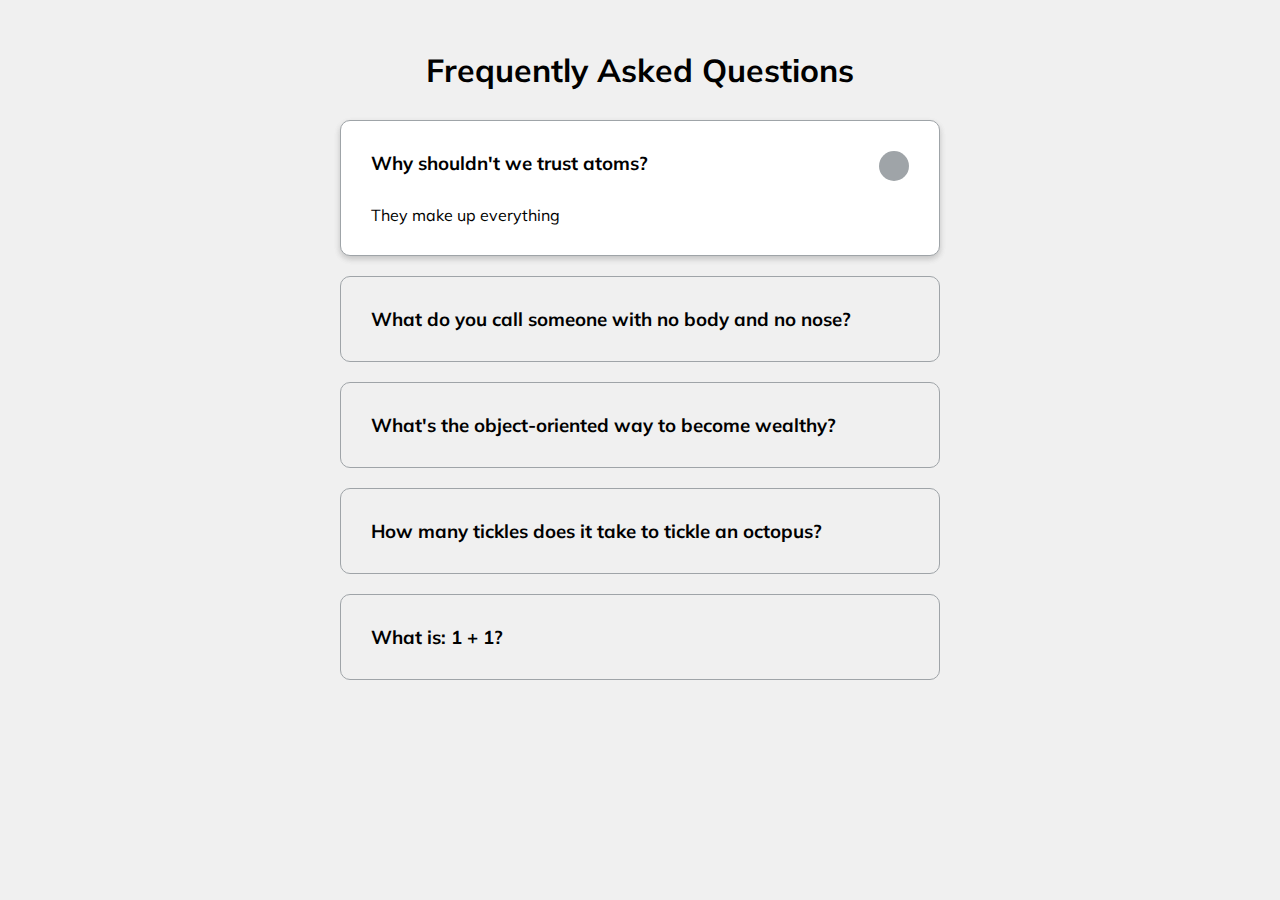
<file: FAQ/index.html>
<!DOCTYPE html>
<html lang="en">
  <head>
    <meta charset="UTF-8" />
    <meta name="viewport" content="width=device-width, initial-scale=1.0" />
    <link rel="stylesheet" href="https://cdnjs.cloudflare.com/ajax/libs/font-awesome/5.14.0/css/all.min.css" integrity="sha512-1PKOgIY59xJ8Co8+NE6FZ+LOAZKjy+KY8iq0G4B3CyeY6wYHN3yt9PW0XpSriVlkMXe40PTKnXrLnZ9+fkDaog==" crossorigin="anonymous" />
    <link rel="stylesheet" href="style.css" />
    <title>Form Wave</title>
  </head>
  <body>

    <h1>Frequently Asked Questions</h1>
    <div class="faq-container">
      <div class="faq active">
        <h3 class="faq-title">
          Why shouldn't we trust atoms?
        </h3>

        <p class="faq-text">
          They make up everything
        </p>

        <button class="faq-toggle">
          <i class="fas fa-chevron-down"></i>
          <i class="fas fa-times"></i>
        </button>
      </div>

      <div class="faq">
        <h3 class="faq-title">
          What do you call someone with no body and no nose?
        </h3>
        <p class="faq-text">
          Nobody knows.
        </p>
        <button class="faq-toggle">
          <i class="fas fa-chevron-down"></i>
          <i class="fas fa-times"></i>
        </button>
      </div>
      
      <div class="faq">
        <h3 class="faq-title">
          What's the object-oriented way to become wealthy?
        </h3>
        <p class="faq-text">
          Inheritance.
        </p>
        <button class="faq-toggle">
          <i class="fas fa-chevron-down"></i>
          <i class="fas fa-times"></i>
        </button>
      </div>
      
      <div class="faq">
        <h3 class="faq-title">
          How many tickles does it take to tickle an octopus?
        </h3>
        <p class="faq-text">
          Ten-tickles!
        </p>
        <button class="faq-toggle">
          <i class="fas fa-chevron-down"></i>
          <i class="fas fa-times"></i>
        </button>
      </div>
      
      <div class="faq">
        <h3 class="faq-title">
          What is: 1 + 1?
        </h3>
        <p class="faq-text">
          Depends on who are you asking.
        </p>
        <button class="faq-toggle">
          <i class="fas fa-chevron-down"></i>
          <i class="fas fa-times"></i>
        </button>
      </div>
    </div>
    

    <script src="script.js"></script>
  </body>
</html>
</file>
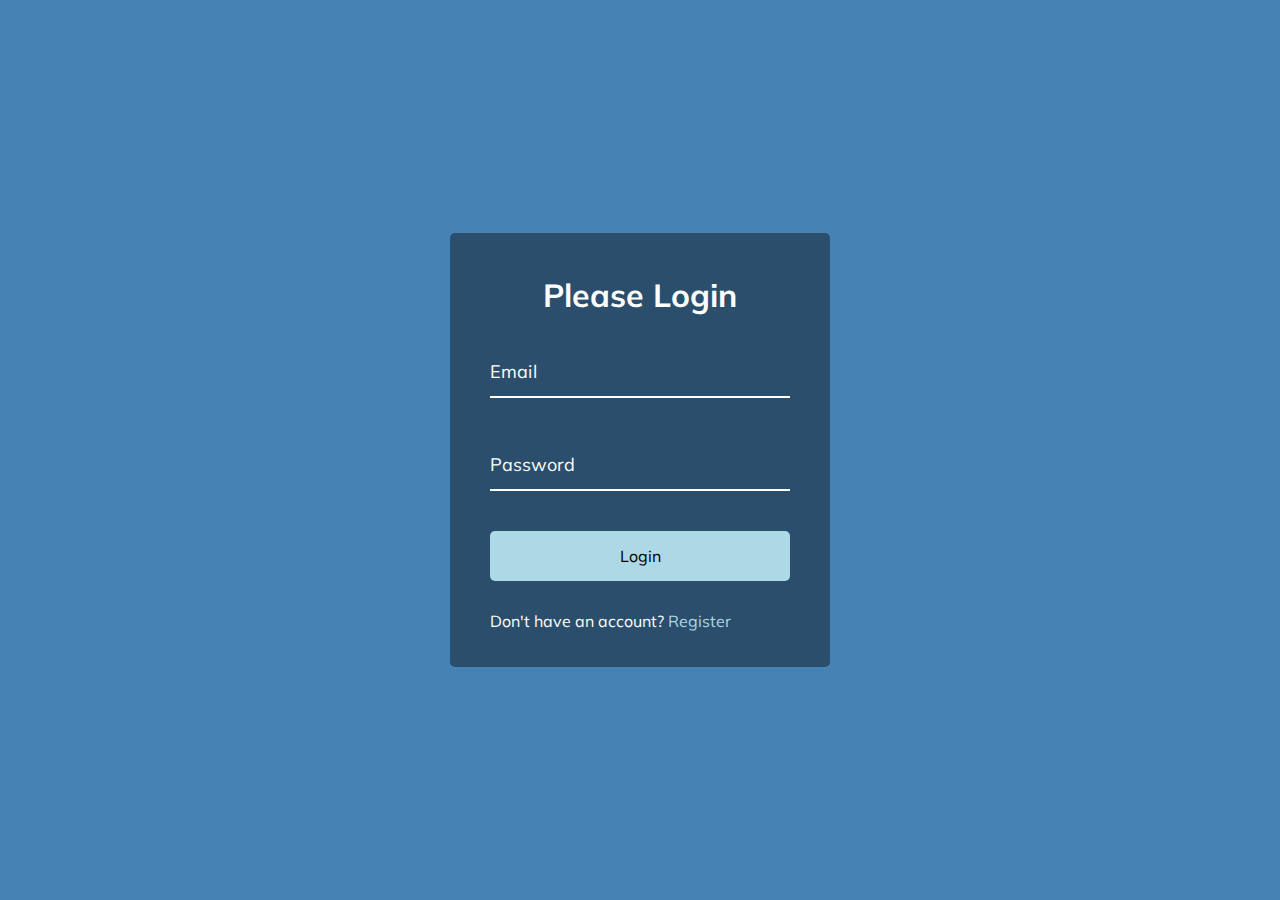
<file: formWave/index.html>
<!DOCTYPE html>
<html lang="en">
  <head>
    <meta charset="UTF-8" />
    <meta name="viewport" content="width=device-width, initial-scale=1.0" />
    <link rel="stylesheet" href="style.css" />
    <title>Form Wave</title>
  </head>
  <body>

    <div class="container">
      <h1>Please Login</h1>
      <form>
        <div class="form-control">
          <input type="text" required>
          <label>Email</label>
          <!-- <label>
            <span style="transition-delay: 0ms">E</span>
              <span style="transition-delay: 50ms">m</span>
              <span style="transition-delay: 100ms">a</span>
              <span style="transition-delay: 150ms">i</span>
              <span style="transition-delay: 200ms">l</span>
        </label> -->
        </div>

        <div class="form-control">
          <input type="password" required>
          <label>Password</label>
        </div>

        <button class="btn">Login</button>

        <p class="text">Don't have an account? <a href="#">Register</a> </p>
      </form>
    </div>
    

    <script src="script.js"></script>
  </body>
</html>
</file>
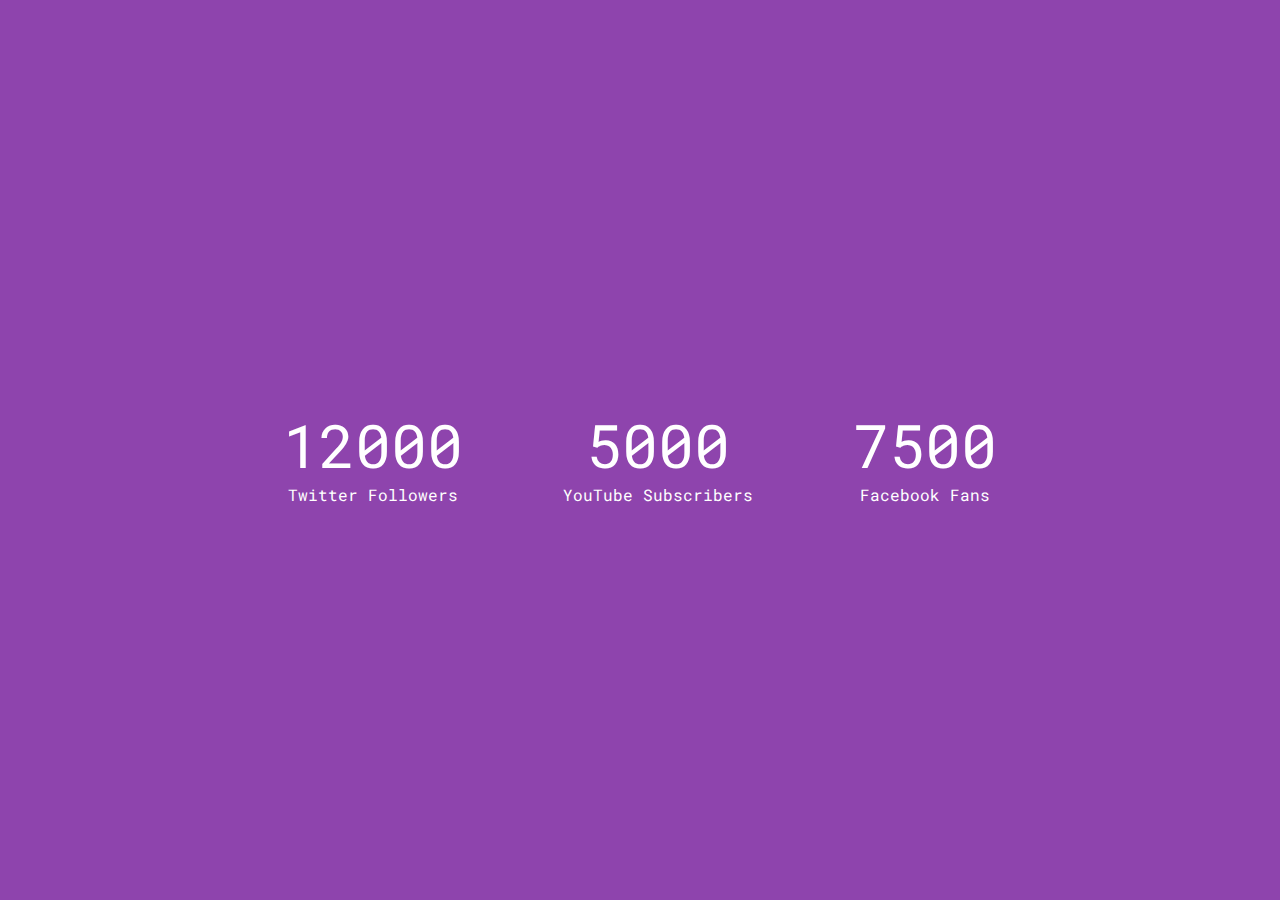
<file: incrementCounter/index.html>
<!DOCTYPE html>
<html lang="en">
  <head>
    <meta charset="UTF-8" />
    <meta name="viewport" content="width=device-width, initial-scale=1.0" />
    <link rel="stylesheet" href="https://cdnjs.cloudflare.com/ajax/libs/font-awesome/5.14.0/css/all.min.css" integrity="sha512-1PKOgIY59xJ8Co8+NE6FZ+LOAZKjy+KY8iq0G4B3CyeY6wYHN3yt9PW0XpSriVlkMXe40PTKnXrLnZ9+fkDaog==" crossorigin="anonymous" />
    <link rel="stylesheet" href="style.css" />
    <title>Increment Counter</title>
  </head>
  <body>
   

      <div class="counter-container">
        <i class="fab fa-twitter fa-3x"></i>
      <div class="counter" data-target="12000"></div>
      <span>Twitter Followers</span>
    </div>
    
    <div class="counter-container">
      <i class="fab fa-youtube fa-3x"></i>
      <div class="counter" data-target="5000"></div>
      <span>YouTube Subscribers</span>
    </div>

    <div class="counter-container">
      <i class="fab fa-facebook fa-3x"></i>
      <div class="counter" data-target="7500"></div>
      <span>Facebook Fans</span>
    </div>
    
    <script src="script.js"></script>
  </body>
</html>
</file>
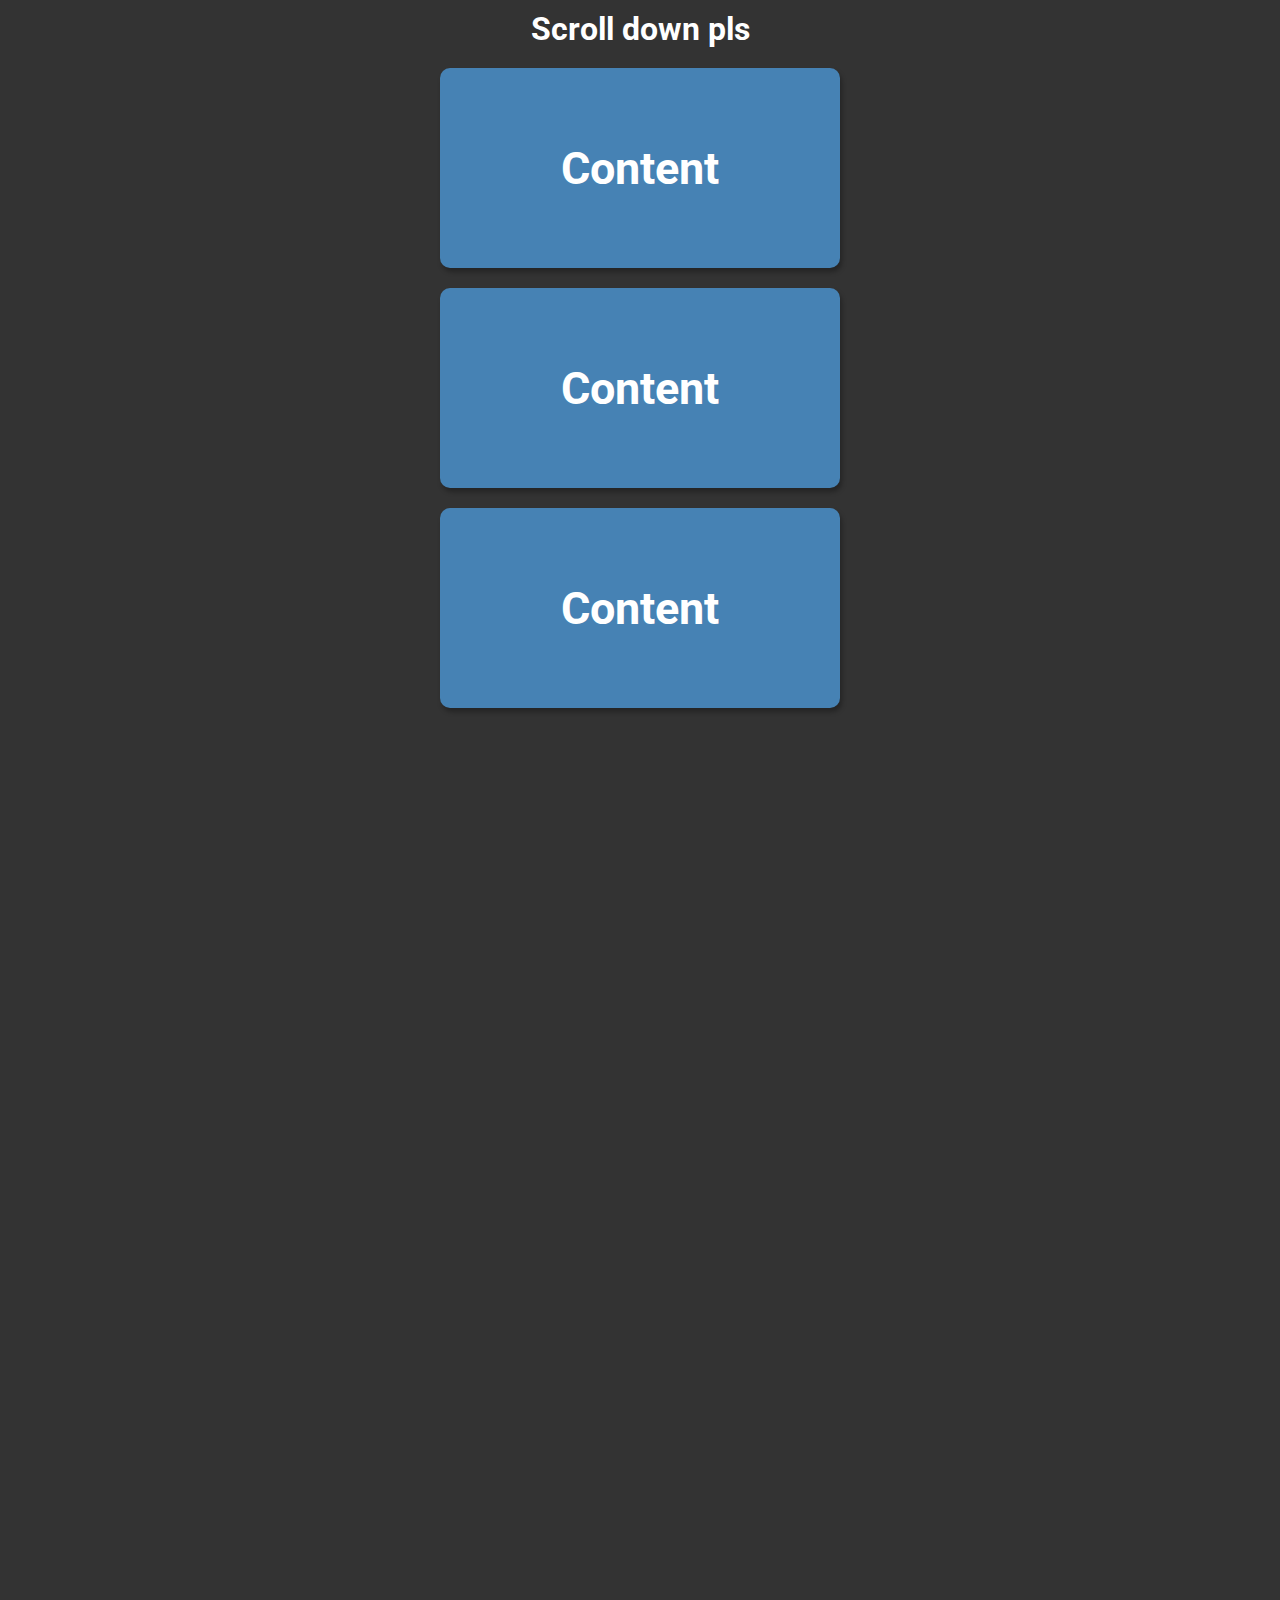
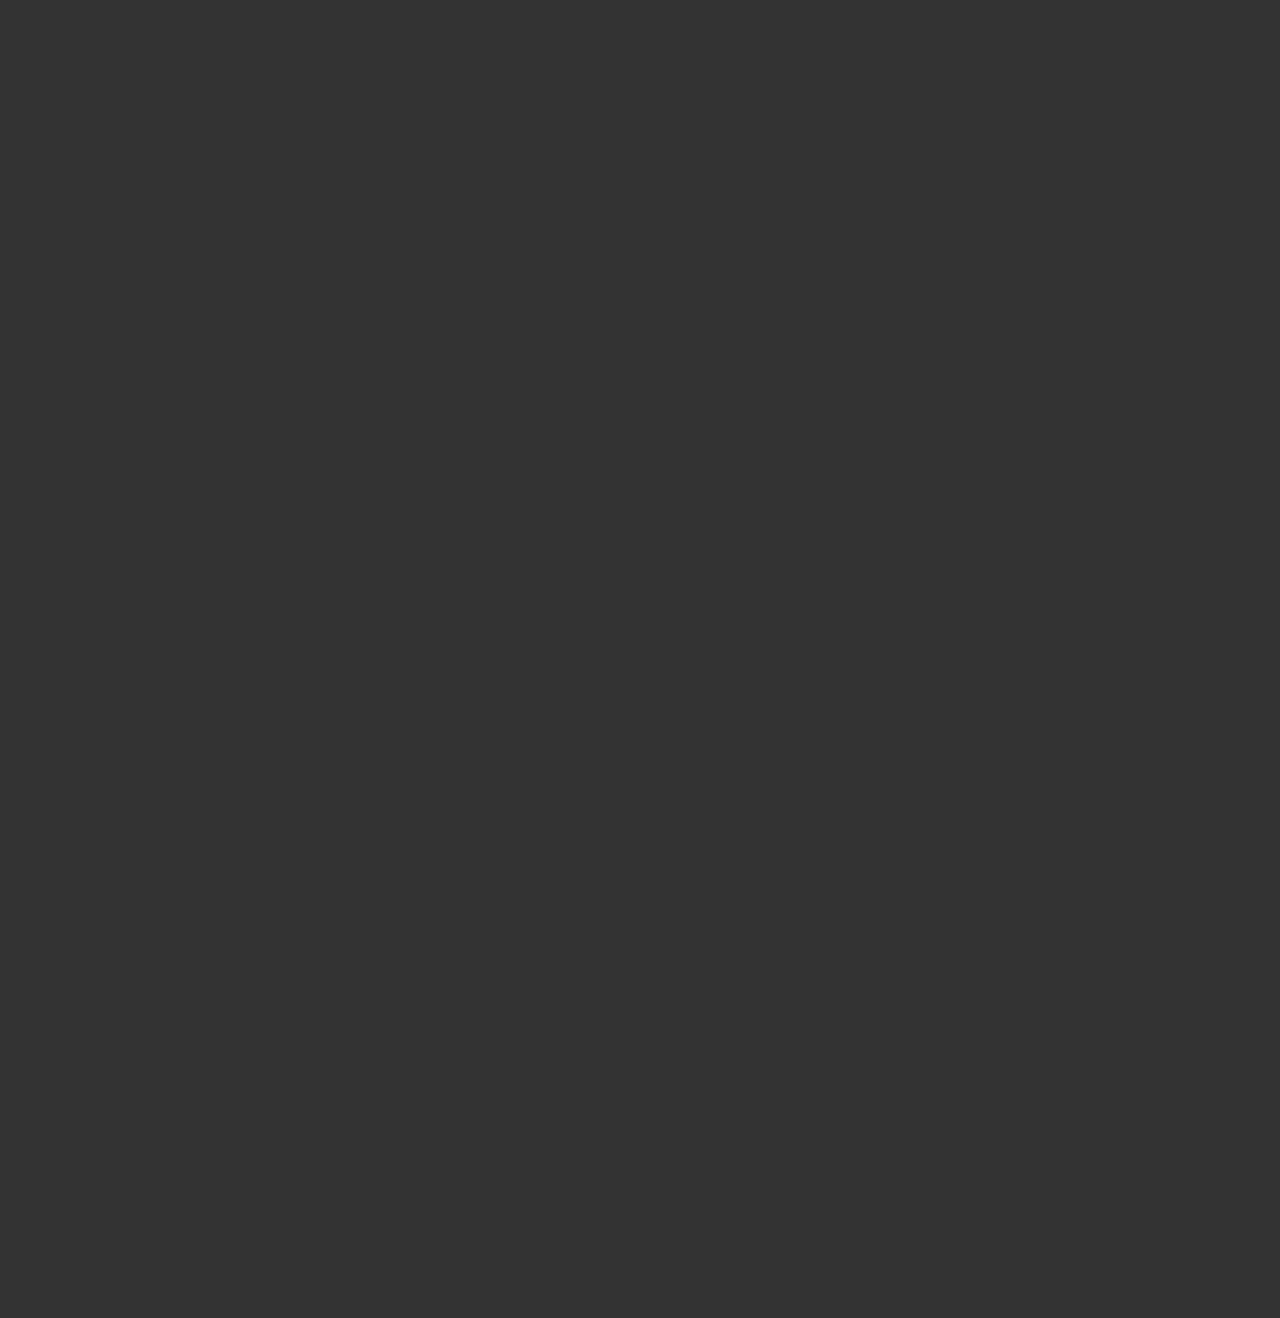
<file: scrollAnimation/index.html>
<!DOCTYPE html>
<html lang="en">
  <head>
    <meta charset="UTF-8" />
    <meta name="viewport" content="width=device-width, initial-scale=1.0" />
    <link rel="stylesheet" href="style.css" />
    <title>Scroll Animation</title>
  </head>
  <body>
    <h1>Scroll down pls</h1>
    <div class="box"><h2>Content</h2></div>
    <div class="box"><h2>Content</h2></div>
    <div class="box"><h2>Content</h2></div>
    <div class="box"><h2>Content</h2></div>
    <div class="box"><h2>Content</h2></div>
    <div class="box"><h2>Content</h2></div>
    <div class="box"><h2>Content</h2></div>
    <div class="box"><h2>Content</h2></div>
    <div class="box"><h2>Content</h2></div>
    <div class="box"><h2>Content</h2></div>
    <div class="box"><h2>Content</h2></div>
    <div class="box"><h2>Content</h2></div>
    <div class="box"><h2>Content</h2></div>

    <script src="script.js"></script>
  </body>
</html>
</file>
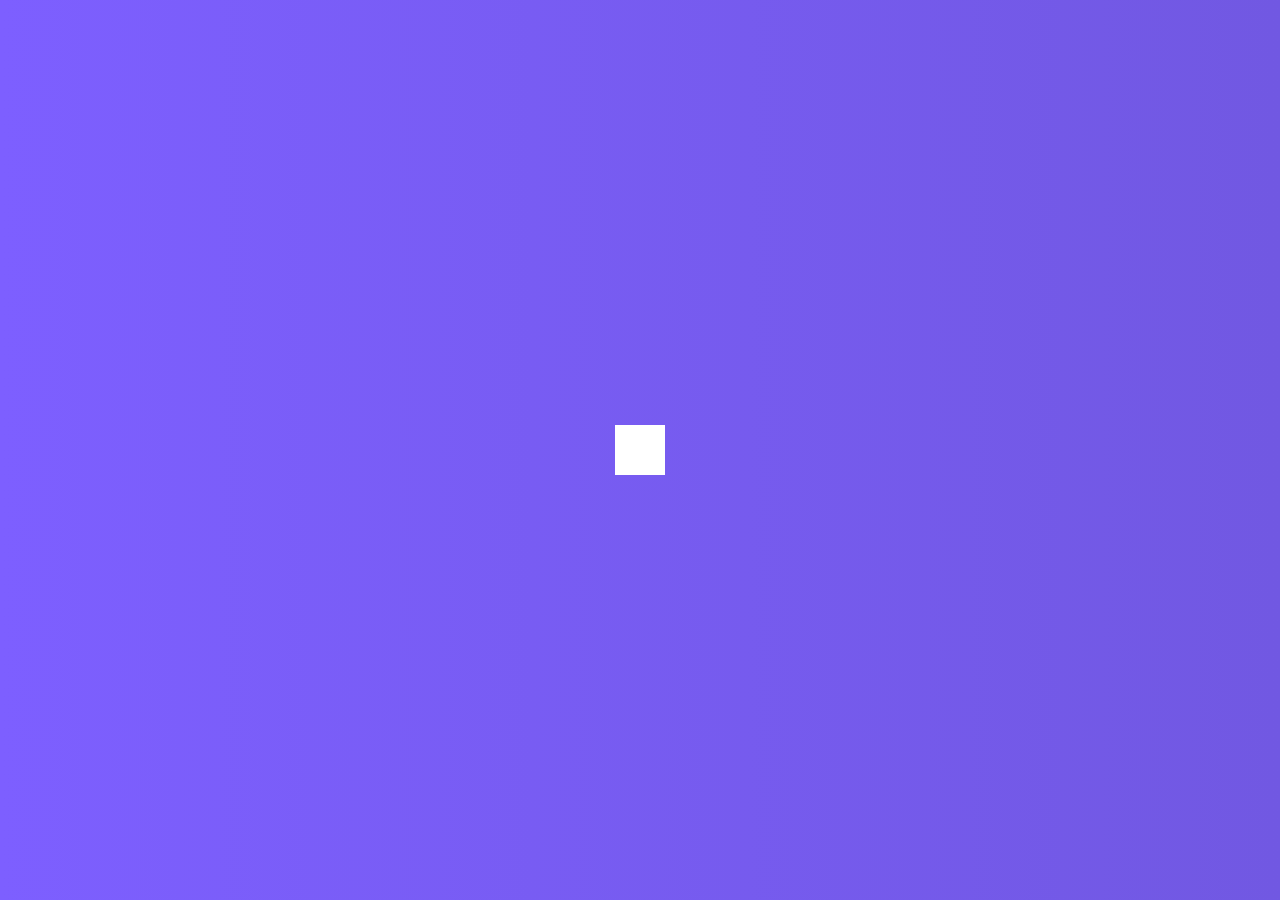
<file: searchWidgetHidden/index.html>
<!DOCTYPE html>
<html lang="en">
  <head>
    <meta charset="UTF-8" />
    <meta name="viewport" content="width=device-width, initial-scale=1.0" />
    <link rel="stylesheet" href="https://cdnjs.cloudflare.com/ajax/libs/font-awesome/5.14.0/css/all.min.css" integrity="sha512-1PKOgIY59xJ8Co8+NE6FZ+LOAZKjy+KY8iq0G4B3CyeY6wYHN3yt9PW0XpSriVlkMXe40PTKnXrLnZ9+fkDaog==" crossorigin="anonymous" />
    <link rel="stylesheet" href="style.css" />
    <title>Hidden Search</title>
  </head>
  <body>
    <div class="search">
      <input type="text" class="input" placeholder="Search...">
      <button class="btn">
        <i class="fas fa-search"></i>
      </button>
    </div>
    <script src="main.js"></script>
  </body>
</html>
</file>
<file: FAQ/style.css>
@import url('https://fonts.googleapis.com/css?family=Muli&display=swap');

* {
  box-sizing: border-box;
}

body {
  font-family: 'Muli', sans-serif;
  background-color: #f0f0f0;
}

h1 {
  margin: 50px 0 30px;
  text-align: center;
}

.faq-container {
  max-width: 600px;
  margin: 0 auto;
}

.faq {
  background-color: transparent;
  border: 1px solid #9fa4a8;
  border-radius: 10px;
  margin: 20px 0;
  padding: 30px;
  position: relative;
  overflow: hidden;
  transition: 0.3s ease;
}

.faq.active {
  background-color: #fff;
  box-shadow: 0 3px 6px rgba(0, 0, 0, 0.1), 0 3px 6px rgba(0, 0, 0, 0.1);
}

.faq.active::before,
.faq.active::after {
  content: '\f075';
  font-family: 'Font Awesome 5 Free';
  color: #2ecc71;
  font-size: 7rem;
  position: absolute;
  opacity: 0.2;
  top: 20px;
  left: 20px;
  z-index: 0;
}

.faq.active::before {
  color: #3498db;
  top: -10px;
  left: -30px;
  transform: rotateY(180deg);
}

.faq-title {
  margin: 0 35px 0 0;
}

.faq-text {
  display: none;
  margin: 30px 0 0;
}

.faq.active .faq-text {
  display: block;
}

.faq-toggle {
  background-color: transparent;
  border: 0;
  border-radius: 50%;
  cursor: pointer;
  display: flex;
  align-items: center;
  justify-content: center;
  font-size: 16px;
  padding: 0;
  position: absolute;
  top: 30px;
  right: 30px;
  height: 30px;
  width: 30px;
}

.faq-toggle:focus {
  outline: 0;
}

.faq-toggle .fa-times {
  display: none;
}

.faq.active .faq-toggle .fa-times {
  color: #fff;
  display: block;
}

.faq.active .faq-toggle .fa-chevron-down {
  display: none;
}

.faq.active .faq-toggle {
  background-color: #9fa4a8;
}
</file>
<file: formWave/style.css>
@import url('https://fonts.googleapis.com/css?family=Muli&display=swap');

* {
  box-sizing: border-box;
}

body {
  background-color: steelblue;
  color: #fff;
  font-family: 'Muli', sans-serif;
  display: flex;
  flex-direction: column;
  align-items: center;
  justify-content: center;
  height: 100vh;
  overflow: hidden;
  margin: 0;
}

.container {
  background-color: rgba(0, 0, 0, 0.4);
  padding: 20px 40px;
  border-radius: 5px;
}

.container h1 {
  text-align: center;
  margin-bottom: 30px;
}

.container a {
  text-decoration: none;
  color: lightblue;
}

.btn {
  cursor: pointer;
  display: inline-block;
  width: 100%;
  background: lightblue;
  padding: 15px;
  font-family: inherit;
  font-size: 16px;
  border: 0;
  border-radius: 5px;
}

.btn:focus {
  outline: 0;
}

.btn:active {
  transform: scale(0.98);
}

.text {
  margin-top: 30px;
}

.form-control {
  position: relative;
  margin: 20px 0 40px;
  width: 300px;
}

.form-control input {
  background-color: transparent;
  border: 0;
  border-bottom: 2px #fff solid;
  display: block;
  width: 100%;
  padding: 15px 0;
  font-size: 18px;
  color: #fff;
}

.form-control input:focus,
.form-control input:valid {
  outline: 0;
  border-bottom-color: lightblue;
}

.form-control label {
  position: absolute;
  top: 15px;
  left: 0;
  pointer-events: none;
}

.form-control label span {
  display: inline-block;
  font-size: 18px;
  min-width: 5px;
  transition: 0.3s cubic-bezier(0.68, -0.55, 0.265, 1.55);
}

.form-control input:focus + label span,
.form-control input:valid + label span {
  color: lightblue;
  transform: translateY(-30px);
}
</file>
<file: incrementCounter/style.css>
@import url('https://fonts.googleapis.com/css?family=Roboto+Mono&display=swap');

* {
  box-sizing: border-box;
}

body {
  background-color: #8e44ad;
  color: #fff;
  font-family: 'Roboto Mono', sans-serif;
  display: flex;
  align-items: center;
  justify-content: center;
  height: 100vh;
  margin: 0;
}

.counter-container {
  display: flex;
  flex-direction: column;
  justify-content: center;
  text-align: center;
  margin: 30px 50px;
}

.counter {
  font-size: 60px;
  margin-top: 10px;
}

@media (max-width: 580px) {
  body {
    flex-direction: column;
  }
}
</file>
<file: scrollAnimation/style.css>
@import url('https://fonts.googleapis.com/css2?family=Roboto:wght@400;700&display=swap');

* {
  box-sizing: border-box;
}

body {
  background-color: #333;
  font-family: 'Roboto', sans-serif;
  display: flex;
  flex-direction: column;
  align-items: center;
  justify-content: center;
  margin: 0;
  overflow-x: hidden;
}

h1 {
  margin: 10px;
  color: #fff;
}

.box {
  background-color: steelblue;
  color: #fff;
  display: flex;
  align-items: center;
  justify-content: center;
  width: 400px;
  height: 200px;
  margin: 10px;
  border-radius: 10px;
  box-shadow: 2px 4px 5px rgba(0, 0, 0, 0.3);
  transform: translateX(400%);
  transition: transform 0.4s ease;
}

.box:nth-of-type(even) {
  transform: translateX(-400%);
}

.box.show {
  transform: translateX(0);
}

.box h2 {
  font-size: 45px;
}
</file>
<file: searchWidgetHidden/style.css>
@import url('https://fonts.googleapis.com/css2?family=Roboto:wght@400;700&display=swap');

* {
  box-sizing: border-box;
}

body {
  background-image: linear-gradient(90deg, #7d5fff, #7158e2);
  font-family: 'Roboto', sans-serif;
  display: flex;
  align-items: center;
  justify-content: center;
  height: 100vh;
  overflow: hidden;
  margin: 0;
}

.search {
  position: relative;
  height: 50px;
}

.search .input {
  background-color: #fff;
  border: 0;
  font-size: 18px;
  padding: 15px;
  height: 50px;
  width: 50px;
  transition: width 0.3s ease;
}

.btn {
  background-color: #fff;
  border: 0;
  cursor: pointer;
  font-size: 24px;
  position: absolute;
  top: 0;
  left: 0;
  height: 50px;
  width: 50px;
  transition: transform 0.3s ease;
}

.btn:focus,
.input:focus {
  outline: none;
}

.search.active .input {
  width: 200px;
}

.search.active .btn {
  transform: translateX(198px);
}
</file>
